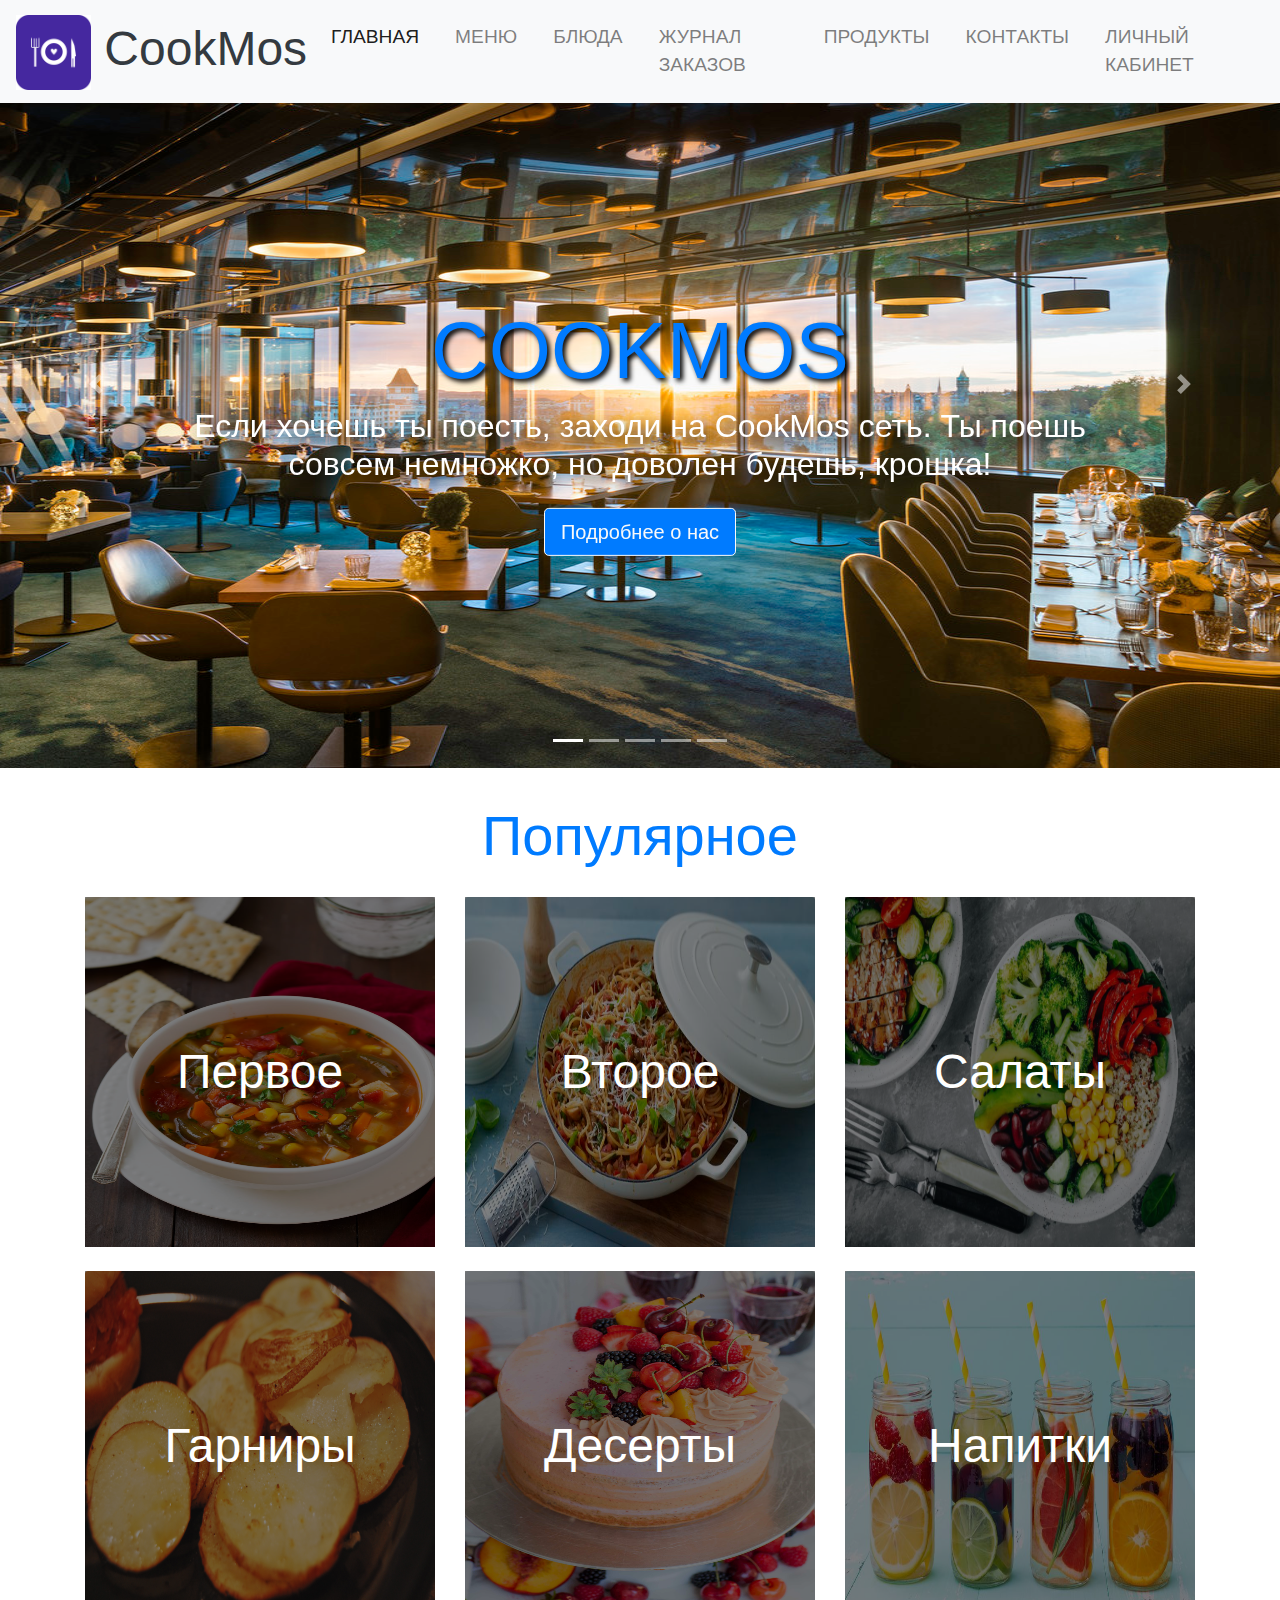
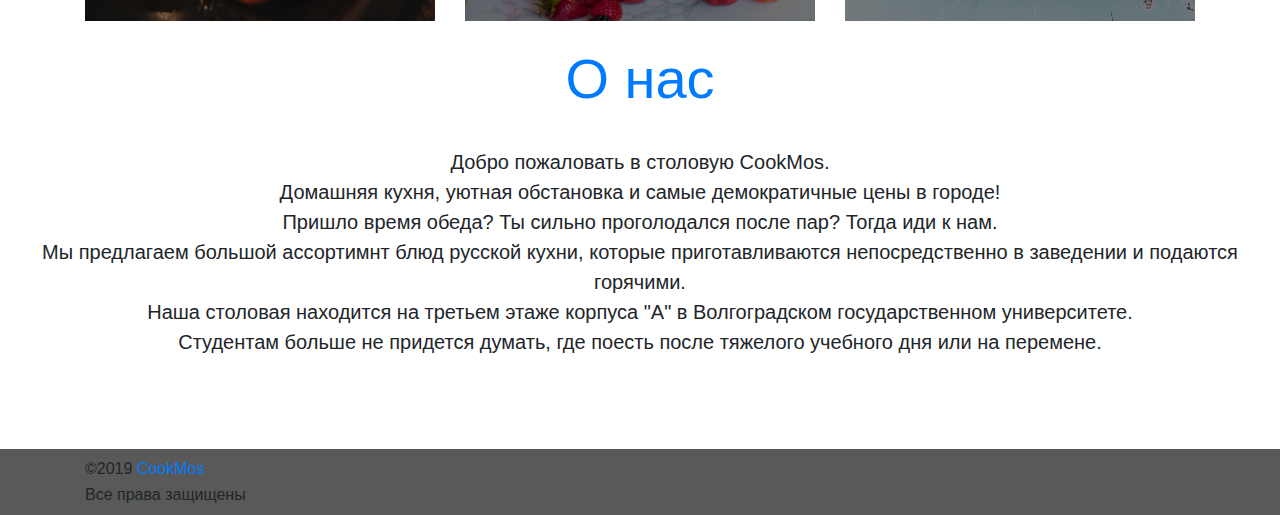
<file: cookmos.ru/index.html>
<!doctype html>
<html lang="ru">
  <head>
    <meta charset="utf-8">
    <meta name="viewport" content="width=device-width, initial-scale=1, shrink-to-fit=no">
    <link rel="stylesheet" href="https://stackpath.bootstrapcdn.com/bootstrap/4.3.1/css/bootstrap.min.css" integrity="sha384-ggOyR0iXCbMQv3Xipma34MD+dH/1fQ784/j6cY/iJTQUOhcWr7x9JvoRxT2MZw1T" crossorigin="anonymous">
    <link rel="stylesheet" href="style.css">
	<link href="responsive.css" type="text/css" rel="stylesheet" />
	<title>CookMos</title>
  </head>
  <body>
	<nav class="navbar fixed-top navbar-expand-lg navbar-light bg-light">
	  <a class="navbar-brand text-dark" href="index.php"><img src="img/logo.png" class="logo"> CookMos</a>
	  <button class="navbar-toggler" type="button" data-toggle="collapse" data-target="#navbarNav" aria-controls="navbarNav" aria-expanded="false" aria-label="Toggle navigation">
		<span class="navbar-toggler-icon"></span>
	  </button>
	  <div class="collapse navbar-collapse justify-content-end" id="navbarNav">
		<ul class="navbar-nav">
		  <li class="nav-item active">
			<a class="nav-link" href="index.php">Главная <span class="sr-only">(current)</span></a>
		  </li>
		  <li class="nav-item">
			<a class="nav-link" href="menu.php">Меню</a>
		  </li>
		  <li class="nav-item">
			<a class="nav-link" href="dishes.php">Блюда</a>
		  </li>
		  <li class="nav-item">
			<a class="nav-link" href="journal.php">Журнал заказов</a>
		  </li>
		  <li class="nav-item">
			<a class="nav-link" href="products.php">Продукты</a>
		  </li>
		  <li class="nav-item">
			<a class="nav-link" href="contacts.php">Контакты</a>
		  </li>
		  <li class="nav-item">
			<a class="nav-link" href="login.php">Личный кабинет</a>
		  </li>		  		 
		</ul>
	  </div>
   </nav>
   <div id="slides" class="carousel slide" data-ride="carousel">
		<ul class="carousel-indicators">
			<li data-target="#slides" data-slide-to="0" class="active"></li>
			<li data-target="#slides" data-slide-to="1"></li>
			<li data-target="#slides" data-slide-to="2"></li>
			<li data-target="#slides" data-slide-to="3"></li>
			<li data-target="#slides" data-slide-to="4"></li>
		</ul>
		<div class="carousel-inner">
			<div class="carousel-item active">
				<img src="img/about.jpg" class="d-block w-100" alt="car1">
				<div class="carousel-caption">
					<h1 class="display-2">CookMos</h1>
					<h3 class="lead" id="white">Если хочешь ты поесть, заходи на CookMos сеть. Ты поешь совсем немножко, но доволен будешь, крошка!</h3>
					<button type="button" onclick="window.location.href='#about'" class="btn btn-primary btn-outline-light btn-lg">
						Подробнее о нас
					</button>
				</div>
			</div>
			<div class="carousel-item">
				<img src="img/about.jpg" class="d-block w-100" alt="car2">
				<div class="carousel-caption">
					<h1 class="display-2">CookMos</h1>
					<h3 class="lead" id="white">Наши гости могут насладиться традиционной русской кухней. В нашей столовой недорого не только обедать, но и встречаться с друзьями на переменах.</h3>
					<button type="button" onclick="window.location.href='#about'" class="btn btn-primary btn-outline-light btn-lg">
						Подробнее о нас
					</button>
				</div>
			</div>
			<div class="carousel-item">
				<img src="img/about.jpg" class="d-block w-100" alt="car3">
				<div class="carousel-caption">
					<h1 class="display-2">CookMos</h1>
					<h3 class="lead" id="white">У нас представлен широкий ассортимент блюд и закусок. Мы против искусственных усилителей вкуса и пищевых добавок!</h3>
					<button type="button" onclick="window.location.href='#about'" class="btn btn-primary btn-outline-light btn-lg">
						Подробнее о нас
					</button>
				</div>
			</div>
			<div class="carousel-item">
				<img src="img/about.jpg" class="d-block w-100" alt="car3">
				<div class="carousel-caption">
					<h1 class="display-2">CookMos</h1>
					<h3 class="lead" id="white">Для приготовления блюд мы используем только натуральные приправы и специи, те же самые приправы, которые вы используете в домашней кухне.</h3>
					<button type="button" onclick="window.location.href='#about'" class="btn btn-primary btn-outline-light btn-lg">
						Подробнее о нас
					</button>
				</div>
			</div>
			<div class="carousel-item">
				<img src="img/about.jpg" class="d-block w-100" alt="car3">
				<div class="carousel-caption">
					<h1 class="display-2">CookMos</h1>
					<h3 class="lead" id="white">Можно больше не размышлять о том, что приготовить на обед вкусно и быстро — возьмите блюда из “CookMos”. Мы готовим по-домашнему!</h3>
					<button type="button" onclick="window.location.href='#about'" class="btn btn-primary btn-outline-light btn-lg">
						Подробнее о нас
					</button>
				</div>
			</div>
		</div>
		<a class="carousel-control-prev" href="#slides" role="button" data-slide="prev">
			<span class="carousel-control-prev-icon" aria-hidden="true"></span>
			<span class="sr-only">Previous</span>
		</a>
		<a class="carousel-control-next" href="#slides" role="button" data-slide="next">
			<span class="carousel-control-next-icon" aria-hidden="true"></span>
			<span class="sr-only">Next</span>
		</a>
   </div>
   <section class="popular">
		<div class="container text-center">
			<h2 class="display-4 text-primary popular-name">Популярное</h2>
			<div class="row grid">
				<div class="col-sm-4 grid__item">
					<div class="card border-0 popular-card">
						<a class="content-link grid__link" href="menu.html">
						<img class="card-img-top grid__picture" src="img/cont-1.jpg" alt="cont1">
						<div class="grid__overlay">
							<div class="grid__text">Первое</a></div>
						</div>
					</div>
				</div>
				<div class="col-sm-4 grid__item">
					<div class="card border-0 popular-card">
						<a class="content-link grid__link" href="menu.html">
						<img class="card-img-top grid__picture" src="img/cont-2.jpg" alt="cont2">
						<div class="grid__overlay">
							<div class="grid__text">Второе</a></div>
						</div>
					</div>
				</div>
				<div class="col-sm-4 grid__item">
					<div class="card border-0 popular-card">
						<a class="content-link grid__link" href="menu.html">
						<img class="card-img-top grid__picture" src="img/cont-3.jpg" alt="cont3">
						<div class="grid__overlay">
							<div class="grid__text">Салаты</a></div>
						</div>
					</div>
				</div>
			</div>
			<div class="row">
				<div class="col-sm-4 grid__item">
					<div class="card border-0 popular-card">
						<a class="content-link grid__link" href="menu.html">
						<img class="card-img-top grid__picture" src="img/cont-5.jpg" alt="cont5">
						<div class="grid__overlay">
							<div class="grid__text">Гарниры</a></div>
						</div>
					</div>
				</div>
				<div class="col-sm-4 grid__item">
					<div class="card border-0 popular-card">
						<a class="content-link grid__link" href="menu.html">
						<img class="card-img-top grid__picture" src="img/cont-4.jpg" alt="cont4">
						<div class="grid__overlay">
							<div class="grid__text">Десерты</a></div>
						</div>
					</div>
				</div>
				<div class="col-sm-4 grid__item">
					<div class="card border-0 popular-card">
						<a class="content-link grid__link" href="menu.html">
						<img class="card-img-top grid__picture" src="img/cont-6.jpg" alt="cont6">
						<div class="grid__overlay">
							<div class="grid__text">Напитки</a></div>
						</div>
					</div>
				</div>
			</div>
		</div>
   </section>
   <section class="about" id="about">
		<div class="container-fluid">
			<div class="row">
				<div class="col-sm-12 about-title">
					<h2 class="display-4 text-primary text-center">О нас</h2>
				</div>
				<div class="col-sm-12 about-text">
					<p>Добро пожаловать в столовую CookMos.<br>
					Домашняя кухня, уютная обстановка и самые демократичные цены в городе!<br>
					Пришло время обеда? Ты сильно проголодался после пар? Тогда иди к нам.<br> Мы предлагаем большой ассортимнт блюд русской кухни, которые приготавливаются непосредственно в заведении и подаются горячими. <br>
					Наша столовая находится на третьем этаже корпуса "А" в Волгоградском государственном университете.<br> Студентам больше не придется думать, где поесть после тяжелого учебного дня или на перемене.</p>
				</div>
			</div>
		</div> 
   </section>
	<footer>
		<div class="container">
			<div class="row">
				<div class="col-sm-7">
					<p class="footer-content-1">&copy;2019 <a class="footer-link" href="index.html">CookMos</a></p>
					<p class="footer-content-2">Все права защищены</p>
				</div>
			</div>
		</div>
	</footer>
    <script src="https://code.jquery.com/jquery-3.3.1.slim.min.js" integrity="sha384-q8i/X+965DzO0rT7abK41JStQIAqVgRVzpbzo5smXKp4YfRvH+8abtTE1Pi6jizo" crossorigin="anonymous"></script>
    <script src="https://cdnjs.cloudflare.com/ajax/libs/popper.js/1.14.7/umd/popper.min.js" integrity="sha384-UO2eT0CpHqdSJQ6hJty5KVphtPhzWj9WO1clHTMGa3JDZwrnQq4sF86dIHNDz0W1" crossorigin="anonymous"></script>
    <script src="https://stackpath.bootstrapcdn.com/bootstrap/4.3.1/js/bootstrap.min.js" integrity="sha384-JjSmVgyd0p3pXB1rRibZUAYoIIy6OrQ6VrjIEaFf/nJGzIxFDsf4x0xIM+B07jRM" crossorigin="anonymous"></script>
  </body>
</html>
</file>
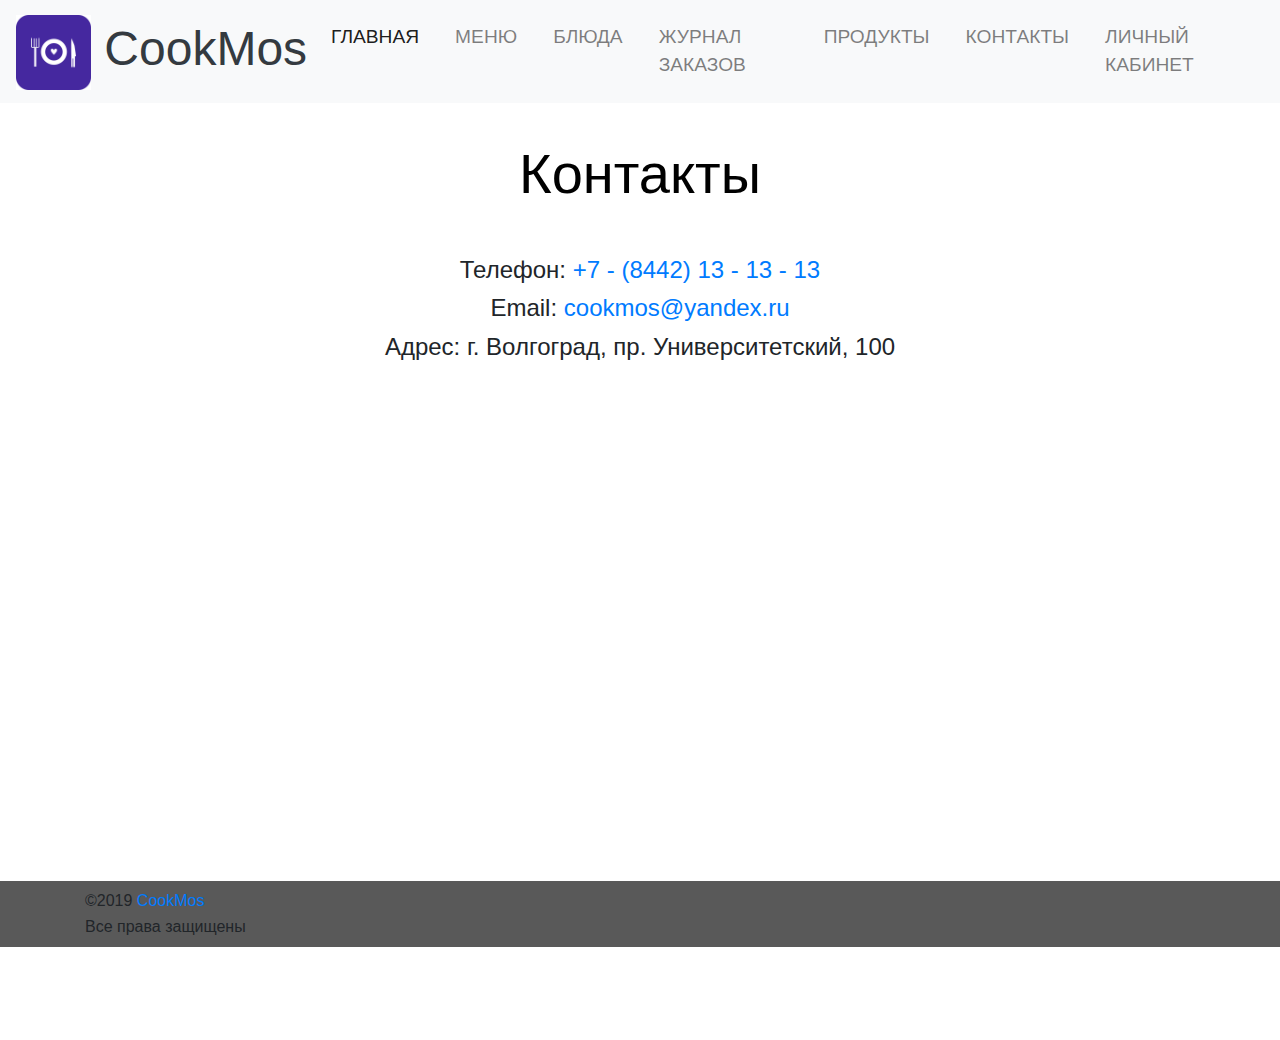
<file: cookmos.ru/contacts.html>
<!doctype html>
<html lang="ru">
  <head>
    <meta charset="utf-8">
    <meta name="viewport" content="width=device-width, initial-scale=1, shrink-to-fit=no">
    <link rel="stylesheet" href="https://stackpath.bootstrapcdn.com/bootstrap/4.3.1/css/bootstrap.min.css" integrity="sha384-ggOyR0iXCbMQv3Xipma34MD+dH/1fQ784/j6cY/iJTQUOhcWr7x9JvoRxT2MZw1T" crossorigin="anonymous">
    <link rel="stylesheet" href="style.css">
	<link href="responsive.css" type="text/css" rel="stylesheet" />
	<title>CookMos</title>
  </head>
  <body>
	<nav class="navbar fixed-top navbar-expand-lg navbar-light bg-light">
	  <a class="navbar-brand text-dark" href="index.html"><img src="img/logo.png" class="logo"> CookMos</a>
	  <button class="navbar-toggler" type="button" data-toggle="collapse" data-target="#navbarNav" aria-controls="navbarNav" aria-expanded="false" aria-label="Toggle navigation">
		<span class="navbar-toggler-icon"></span>
	  </button>
	  <div class="collapse navbar-collapse justify-content-end" id="navbarNav">
		<ul class="navbar-nav">
		  <li class="nav-item active">
			<a class="nav-link" href="index.html">Главная <span class="sr-only">(current)</span></a>
		  </li>
		  <li class="nav-item">
			<a class="nav-link" href="menu.html">Меню</a>
		  </li>
		  <li class="nav-item">
			<a class="nav-link" href="dishes.html">Блюда</a>
		  </li>
		  <li class="nav-item">
			<a class="nav-link" href="journal.html">Журнал заказов</a>
		  </li>
		  <li class="nav-item">
			<a class="nav-link" href="products.html">Продукты</a>
		  </li>
		  <li class="nav-item">
			<a class="nav-link" href="contacts.html">Контакты</a>
		  </li>
		  <li class="nav-item">
			<a class="nav-link" href="login.php">Личный кабинет</a>
		  </li>
		</ul>
	  </div>
   </nav>
	<section>
		<div class="content text-center">
			<div class="container">
				<h1 class="display-4 black contact-title">Контакты</h1>
				<div class="row justify-content-center">
					<div class="col-md-6">
						<p class="contact-p">Телефон:<a href="tel: +78442131313"> +7 - (8442) 13 - 13 - 13</a></p>
						<p class="contact-p">Email: <a href="mailto:cookmos@yandex.ru">cookmos@yandex.ru</a></p>
						<p class="contact-p">Адрес: г. Волгоград, пр. Университетский, 100</p>
					</div>
					</div>
				<div class="row justify-content-center">
					<iframe class="map" src="https://www.google.com/maps/embed?pb=!1m18!1m12!1m3!1d2636.328327797971!2d44.4206448156318!3d48.64183387926688!2m3!1f0!2f0!3f0!3m2!1i1024!2i768!4f13.1!3m3!1m2!1s0x410532b923d22031%3A0x4f1b80edb40f3f47!2z0JLQvtC70JPQow!5e0!3m2!1sru!2sru!4v1567779113478!5m2!1sru!2sru" width="600" height="450" frameborder="0" style="border:0;" allowfullscreen=""></iframe>
				</div>
				</div>
			</div>
		</div>
	</section>
	<footer>
		<div class="container">
			<div class="row">
				<div class="col-sm-7">
					<p class="footer-content-1">&copy;2019 <a class="footer-link" href="index.html">CookMos</a></p>
					<p class="footer-content-2">Все права защищены</p>
				</div>
			</div>
		</div>
	</footer>
    <script src="https://code.jquery.com/jquery-3.3.1.slim.min.js" integrity="sha384-q8i/X+965DzO0rT7abK41JStQIAqVgRVzpbzo5smXKp4YfRvH+8abtTE1Pi6jizo" crossorigin="anonymous"></script>
    <script src="https://cdnjs.cloudflare.com/ajax/libs/popper.js/1.14.7/umd/popper.min.js" integrity="sha384-UO2eT0CpHqdSJQ6hJty5KVphtPhzWj9WO1clHTMGa3JDZwrnQq4sF86dIHNDz0W1" crossorigin="anonymous"></script>
    <script src="https://stackpath.bootstrapcdn.com/bootstrap/4.3.1/js/bootstrap.min.js" integrity="sha384-JjSmVgyd0p3pXB1rRibZUAYoIIy6OrQ6VrjIEaFf/nJGzIxFDsf4x0xIM+B07jRM" crossorigin="anonymous"></script>
  </body>
</html>
</file>
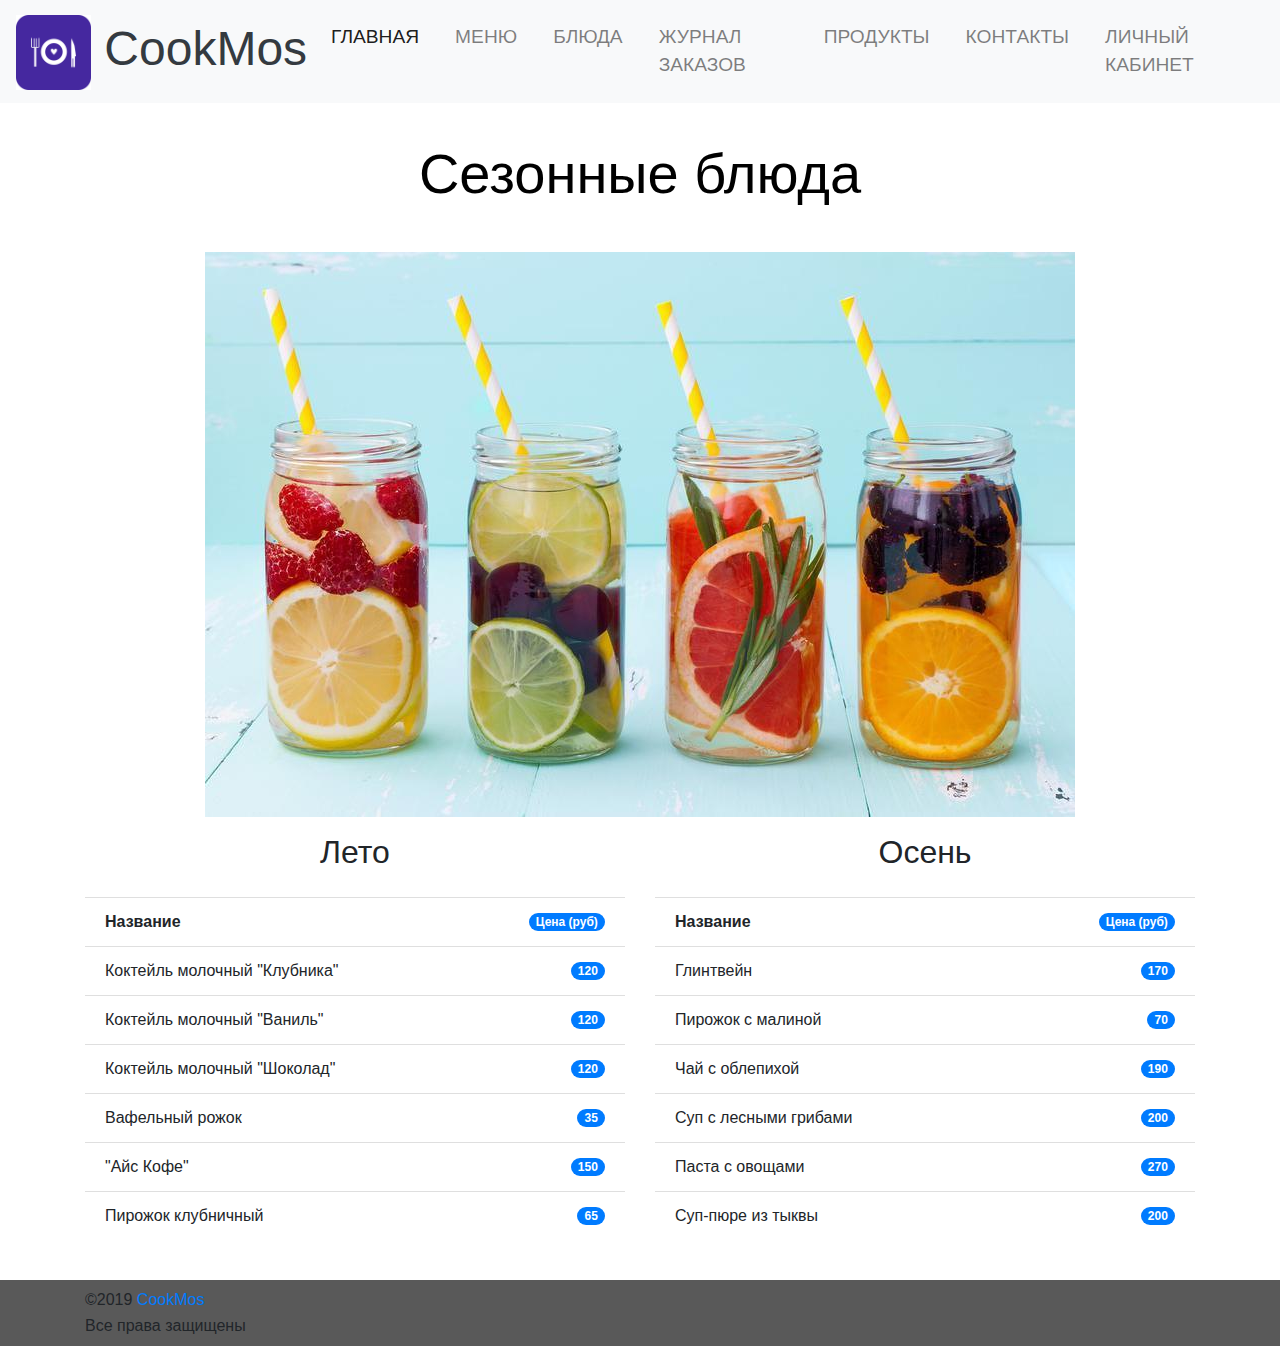
<file: cookmos.ru/dishes.html>
<!doctype html>
<html lang="ru">
  <head>
    <meta charset="utf-8">
    <meta name="viewport" content="width=device-width, initial-scale=1, shrink-to-fit=no">
    <link rel="stylesheet" href="https://stackpath.bootstrapcdn.com/bootstrap/4.3.1/css/bootstrap.min.css" integrity="sha384-ggOyR0iXCbMQv3Xipma34MD+dH/1fQ784/j6cY/iJTQUOhcWr7x9JvoRxT2MZw1T" crossorigin="anonymous">
    <link rel="stylesheet" href="style.css">
	<link href="responsive.css" type="text/css" rel="stylesheet" />
	<title>CookMos</title>
  </head>
  <body>
	<nav class="navbar fixed-top navbar-expand-lg navbar-light bg-light">
	  <a class="navbar-brand text-dark" href="index.php"><img src="img/logo.png" class="logo"> CookMos</a>
	  <button class="navbar-toggler" type="button" data-toggle="collapse" data-target="#navbarNav" aria-controls="navbarNav" aria-expanded="false" aria-label="Toggle navigation">
		<span class="navbar-toggler-icon"></span>
	  </button>
	  <div class="collapse navbar-collapse justify-content-end" id="navbarNav">
		<ul class="navbar-nav">
		  <li class="nav-item active">
			<a class="nav-link" href="index.php">Главная <span class="sr-only">(current)</span></a>
		  </li>
		  <li class="nav-item">
			<a class="nav-link" href="menu.html">Меню</a>
		  </li>
		  <li class="nav-item">
			<a class="nav-link" href="dishes.html">Блюда</a>
		  </li>
		  <li class="nav-item">
			<a class="nav-link" href="journal.html">Журнал заказов</a>
		  </li>
		  <li class="nav-item">
			<a class="nav-link" href="products.html">Продукты</a>
		  </li>
		  <li class="nav-item">
			<a class="nav-link" href="contacts.html">Контакты</a>
		  </li>
		  <li class="nav-item">
			<a class="nav-link" href="login.php">Личный кабинет</a>
		  </li>
		</ul>
	  </div>
   </nav>
  <section>
		<div class="dishes text-center">
			<div class="container">
				<h1 class="display-4 black dish-title">Сезонные блюда</h1>
				<img src="img/cont-6.jpg" alt="dishes-pic" class="dishes-pic">
				<div class="row justify-content-center menu-content">
					<div class="col-md-6">
						<h2 class="menu-name">Лето</h2>
						<ul class="list-group list-group-flush">
							<li class="list-group-item d-flex justify-content-between align-items-center"><strong>Название</strong>
								<span class="badge badge-primary badge-pill"><strong>Цена (руб)</strong></span>
							</li>
							<li class="list-group-item list-item d-flex justify-content-between align-items-center">Коктейль молочный "Клубника"
								<span class="badge badge-primary badge-pill">120</span>
							</li>
							<li class="list-group-item list-item d-flex justify-content-between align-items-center">Коктейль молочный "Ваниль"
								<span class="badge badge-primary badge-pill">120</span>
							</li>
							<li class="list-group-item list-item d-flex justify-content-between align-items-center">Коктейль молочный "Шоколад"
								<span class="badge badge-primary badge-pill">120</span>
							</li>
							<li class="list-group-item list-item d-flex justify-content-between align-items-center">Вафельный рожок
								<span class="badge badge-primary badge-pill">35</span>
							</li>	
							<li class="list-group-item list-item d-flex justify-content-between align-items-center">"Айс Кофе"
								<span class="badge badge-primary badge-pill">150</span>
							</li>	
							<li class="list-group-item list-item d-flex justify-content-between align-items-center">Пирожок клубничный
								<span class="badge badge-primary badge-pill">65</span>
							</li>	
						</ul>
					</div>
					<div class="col-md-6">
						<h2 class="menu-name">Осень</h2>
						<ul class="list-group list-group-flush">
							<li class="list-group-item d-flex justify-content-between align-items-center"><strong>Название</strong>
								<span class="badge badge-primary badge-pill"><strong>Цена (руб)</strong></span>
							</li>
							<li class="list-group-item list-item d-flex justify-content-between align-items-center">Глинтвейн
								<span class="badge badge-primary badge-pill">170</span>
							</li>
							<li class="list-group-item list-item d-flex justify-content-between align-items-center">Пирожок с малиной
								<span class="badge badge-primary badge-pill">70</span>
							</li>
							<li class="list-group-item list-item d-flex justify-content-between align-items-center">Чай с облепихой
								<span class="badge badge-primary badge-pill">190</span>
							</li>
							<li class="list-group-item list-item d-flex justify-content-between align-items-center">Суп с лесными грибами
								<span class="badge badge-primary badge-pill">200</span>
							</li>	
							<li class="list-group-item list-item d-flex justify-content-between align-items-center">Паста с овощами
								<span class="badge badge-primary badge-pill">270</span>
							</li>	
							<li class="list-group-item list-item d-flex justify-content-between align-items-center">Суп-пюре из тыквы
								<span class="badge badge-primary badge-pill">200</span>
							</li>	
						</ul>
					</div>
				</div>
				</div>
			</div>
		</div>
   </section>
	<footer>
		<div class="container">
			<div class="row">
				<div class="col-sm-7">
					<p class="footer-content-1">&copy;2019 <a class="footer-link" href="index.html">CookMos</a></p>
					<p class="footer-content-2">Все права защищены</p>
				</div>
			</div>
		</div>
	</footer>
    <script src="https://code.jquery.com/jquery-3.3.1.slim.min.js" integrity="sha384-q8i/X+965DzO0rT7abK41JStQIAqVgRVzpbzo5smXKp4YfRvH+8abtTE1Pi6jizo" crossorigin="anonymous"></script>
    <script src="https://cdnjs.cloudflare.com/ajax/libs/popper.js/1.14.7/umd/popper.min.js" integrity="sha384-UO2eT0CpHqdSJQ6hJty5KVphtPhzWj9WO1clHTMGa3JDZwrnQq4sF86dIHNDz0W1" crossorigin="anonymous"></script>
    <script src="https://stackpath.bootstrapcdn.com/bootstrap/4.3.1/js/bootstrap.min.js" integrity="sha384-JjSmVgyd0p3pXB1rRibZUAYoIIy6OrQ6VrjIEaFf/nJGzIxFDsf4x0xIM+B07jRM" crossorigin="anonymous"></script>
  </body>
</html>
</file>
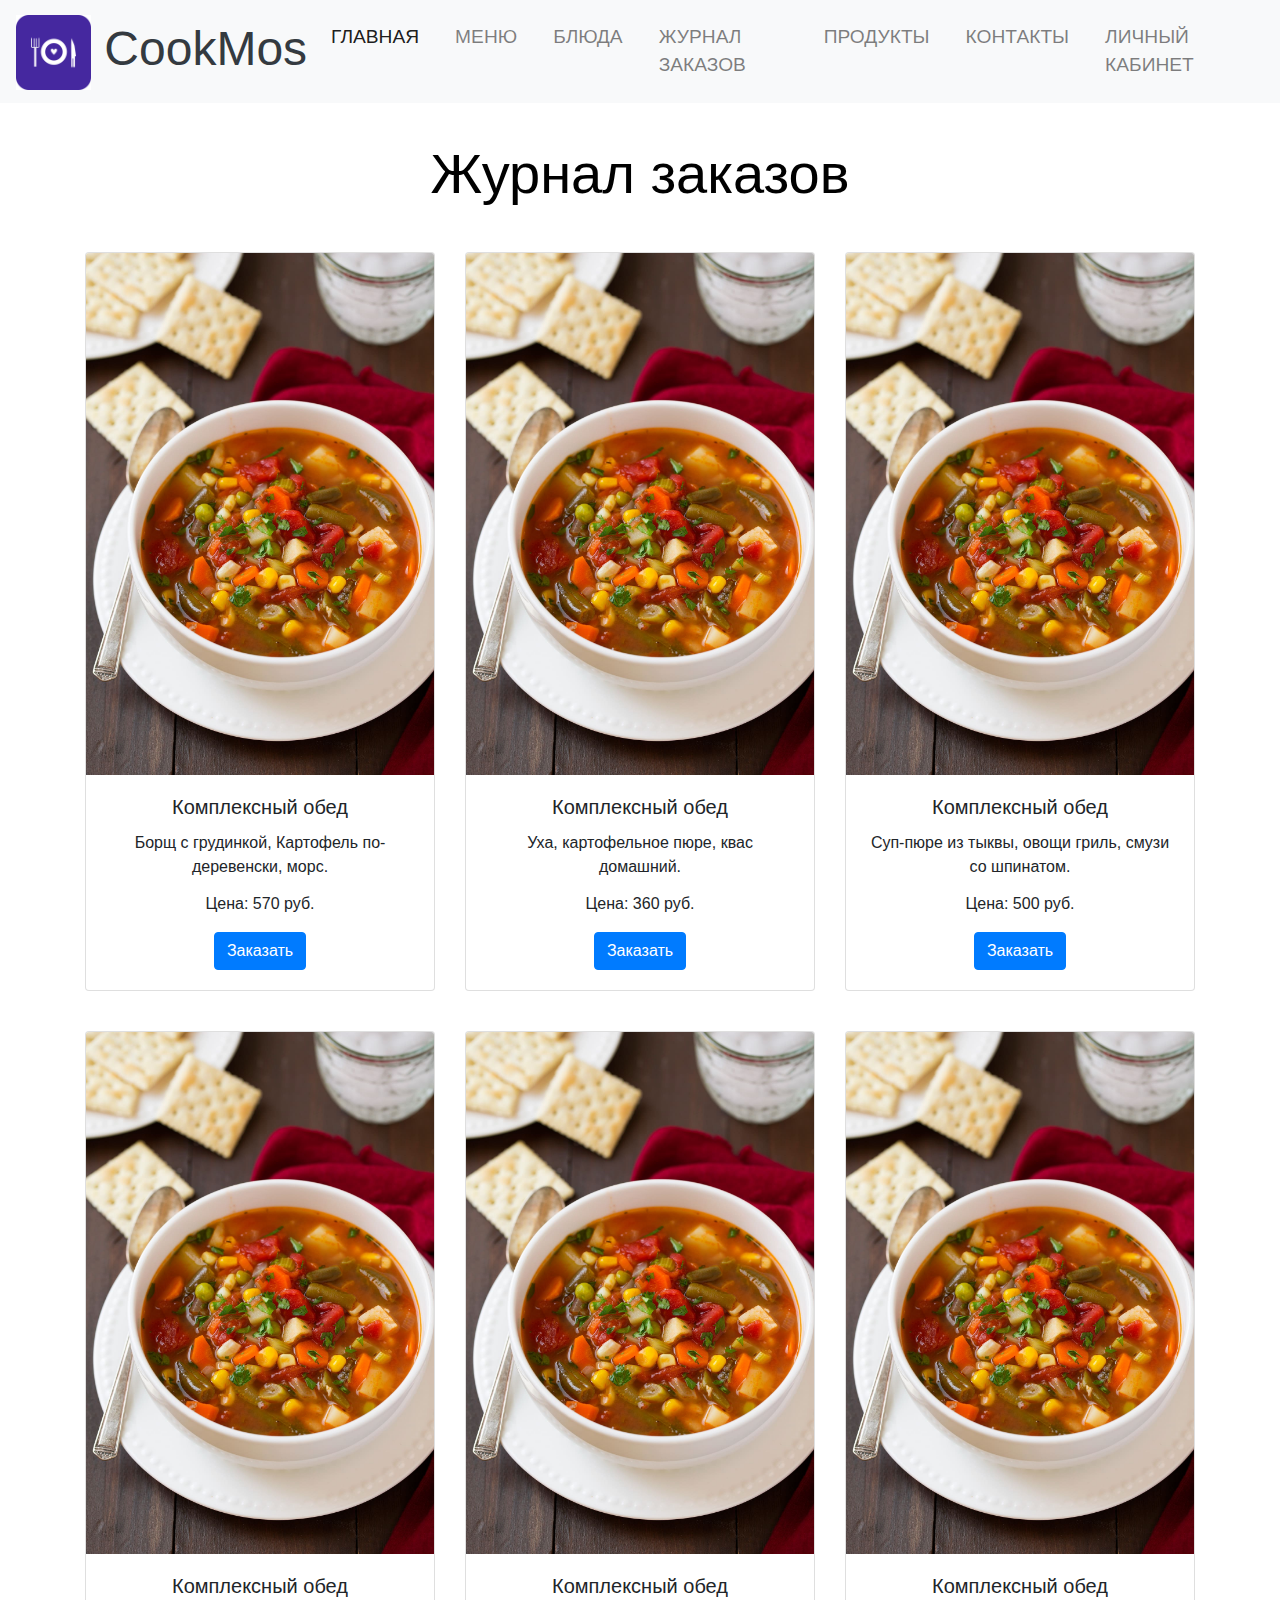
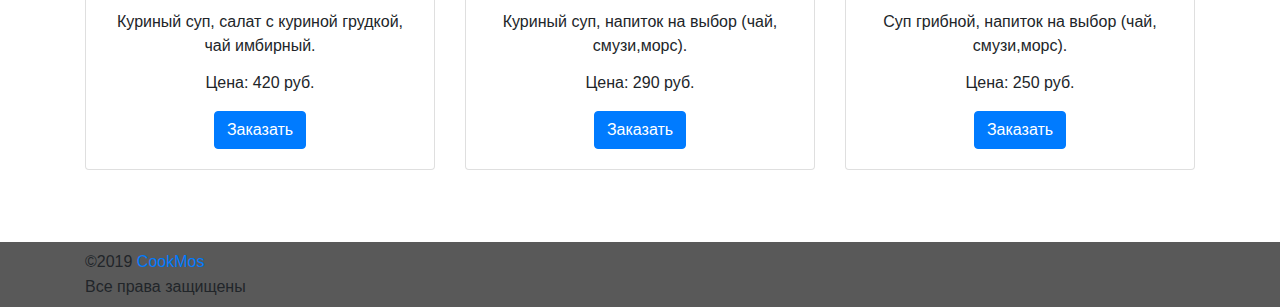
<file: cookmos.ru/journal.html>
<!doctype html>
<html lang="ru">
  <head>
    <meta charset="utf-8">
    <meta name="viewport" content="width=device-width, initial-scale=1, shrink-to-fit=no">
    <link rel="stylesheet" href="https://stackpath.bootstrapcdn.com/bootstrap/4.3.1/css/bootstrap.min.css" integrity="sha384-ggOyR0iXCbMQv3Xipma34MD+dH/1fQ784/j6cY/iJTQUOhcWr7x9JvoRxT2MZw1T" crossorigin="anonymous">
    <link rel="stylesheet" href="style.css">
	<link href="responsive.css" type="text/css" rel="stylesheet" />
	<title>CookMos</title>
  </head>
  <body>
	<nav class="navbar fixed-top navbar-expand-lg navbar-light bg-light">
	  <a class="navbar-brand text-dark" href="index.php"><img src="img/logo.png" class="logo"> CookMos</a>
	  <button class="navbar-toggler" type="button" data-toggle="collapse" data-target="#navbarNav" aria-controls="navbarNav" aria-expanded="false" aria-label="Toggle navigation">
		<span class="navbar-toggler-icon"></span>
	  </button>
	  <div class="collapse navbar-collapse justify-content-end" id="navbarNav">
		<ul class="navbar-nav">
		  <li class="nav-item active">
			<a class="nav-link" href="index.php">Главная <span class="sr-only">(current)</span></a>
		  </li>
		  <li class="nav-item">
			<a class="nav-link" href="menu.html">Меню</a>
		  </li>
		  <li class="nav-item">
			<a class="nav-link" href="dishes.html">Блюда</a>
		  </li>
		  <li class="nav-item">
			<a class="nav-link" href="journal.html">Журнал заказов</a>
		  </li>
		  <li class="nav-item">
			<a class="nav-link" href="products.html">Продукты</a>
		  </li>
		  <li class="nav-item">
			<a class="nav-link" href="contacts.html">Контакты</a>
		  </li>
		  <li class="nav-item">
			<a class="nav-link" href="login.php">Личный кабинет</a>
		  </li>
		</ul>
	  </div>
   </nav>
	<section>
		<div class="journal text-center">
			<div class="container">
				<h1 class="display-4 black journal-title">Журнал заказов</h1>
				<div class="row justify-content-center">
					<div class="col-md-4">
						<div class="card card-journal">
							<img src="img/cont-1.jpg" class="card-img-top" alt="card1">
							<div class="card-body">
								<h5 class="card-title">Комплексный обед</h5>
								<p class="card-text">Борщ с грудинкой, Картофель по-деревенски, морс.</p>
								<p class="card-text price">Цена: 570 руб.</p>
								<a href="contacts.html" class="btn btn-primary btn-order">Заказать</a>
							</div>
						</div>
					</div>
					<div class="col-md-4">
						<div class="card card-journal">
							<img src="img/cont-1.jpg" class="card-img-top" alt="card2">
							<div class="card-body">
								<h5 class="card-title">Комплексный обед</h5>
								<p class="card-text">Уха, картофельное пюре, квас домашний.</p>
								<p class="card-text price">Цена: 360 руб.</p>
								<a href="contacts.html" class="btn btn-primary btn-order">Заказать</a>
							</div>
						</div>
					</div>
					<div class="col-md-4">
						<div class="card card-journal">
							<img src="img/cont-1.jpg" class="card-img-top" alt="card3">
							<div class="card-body">
								<h5 class="card-title">Комплексный обед</h5>
								<p class="card-text">Суп-пюре из тыквы, овощи гриль, смузи со шпинатом.</p>
								<p class="card-text price">Цена: 500 руб.</p>
								<a href="contacts.html" class="btn btn-primary btn-order">Заказать</a>
							</div>
						</div>
					</div>
				</div>
				<div class="row justify-content-center">
					<div class="col-md-4">
						<div class="card card-journal">
							<img src="img/cont-1.jpg" class="card-img-top" alt="card4">
							<div class="card-body">
								<h5 class="card-title">Комплексный обед</h5>
								<p class="card-text">Куриный суп, салат с куриной грудкой, чай имбирный.</p>
								<p class="card-text price">Цена: 420 руб.</p>
								<a href="contacts.html" class="btn btn-primary btn-order">Заказать</a>
							</div>
						</div>
					</div>

					<div class="col-md-4">
						<div class="card card-journal">
							<img src="img/cont-1.jpg" class="card-img-top" alt="card5">
							<div class="card-body">
								<h5 class="card-title">Комплексный обед</h5>
								<p class="card-text">Куриный суп, напиток на выбор (чай, смузи,морс).</p>
								<p class="card-text price">Цена: 290 руб.</p>
								<a href="contacts.html" class="btn btn-primary btn-order">Заказать</a>
							</div>
						</div>
					</div>
					<div class="col-md-4">
						<div class="card card-journal">
							<img src="img/cont-1.jpg" class="card-img-top" alt="card6">
							<div class="card-body">
								<h5 class="card-title">Комплексный обед</h5>
								<p class="card-text">Суп грибной, напиток на выбор (чай, смузи,морс).</p>
								<p class="card-text price">Цена: 250 руб.</p>
								<a href="contacts.html" class="btn btn-primary btn-order">Заказать</a>
							</div>
						</div>
					</div>
				</div>
				</div>
			</div>
		</div>
   </section>
	<footer>
		<div class="container">
			<div class="row">
				<div class="col-sm-7">
					<p class="footer-content-1">&copy;2019 <a class="footer-link" href="index.html">CookMos</a></p>
					<p class="footer-content-2">Все права защищены</p>
				</div>
			</div>
		</div>
	</footer>
    <script src="https://code.jquery.com/jquery-3.3.1.slim.min.js" integrity="sha384-q8i/X+965DzO0rT7abK41JStQIAqVgRVzpbzo5smXKp4YfRvH+8abtTE1Pi6jizo" crossorigin="anonymous"></script>
    <script src="https://cdnjs.cloudflare.com/ajax/libs/popper.js/1.14.7/umd/popper.min.js" integrity="sha384-UO2eT0CpHqdSJQ6hJty5KVphtPhzWj9WO1clHTMGa3JDZwrnQq4sF86dIHNDz0W1" crossorigin="anonymous"></script>
    <script src="https://stackpath.bootstrapcdn.com/bootstrap/4.3.1/js/bootstrap.min.js" integrity="sha384-JjSmVgyd0p3pXB1rRibZUAYoIIy6OrQ6VrjIEaFf/nJGzIxFDsf4x0xIM+B07jRM" crossorigin="anonymous"></script>
  </body>
</html>
</file>
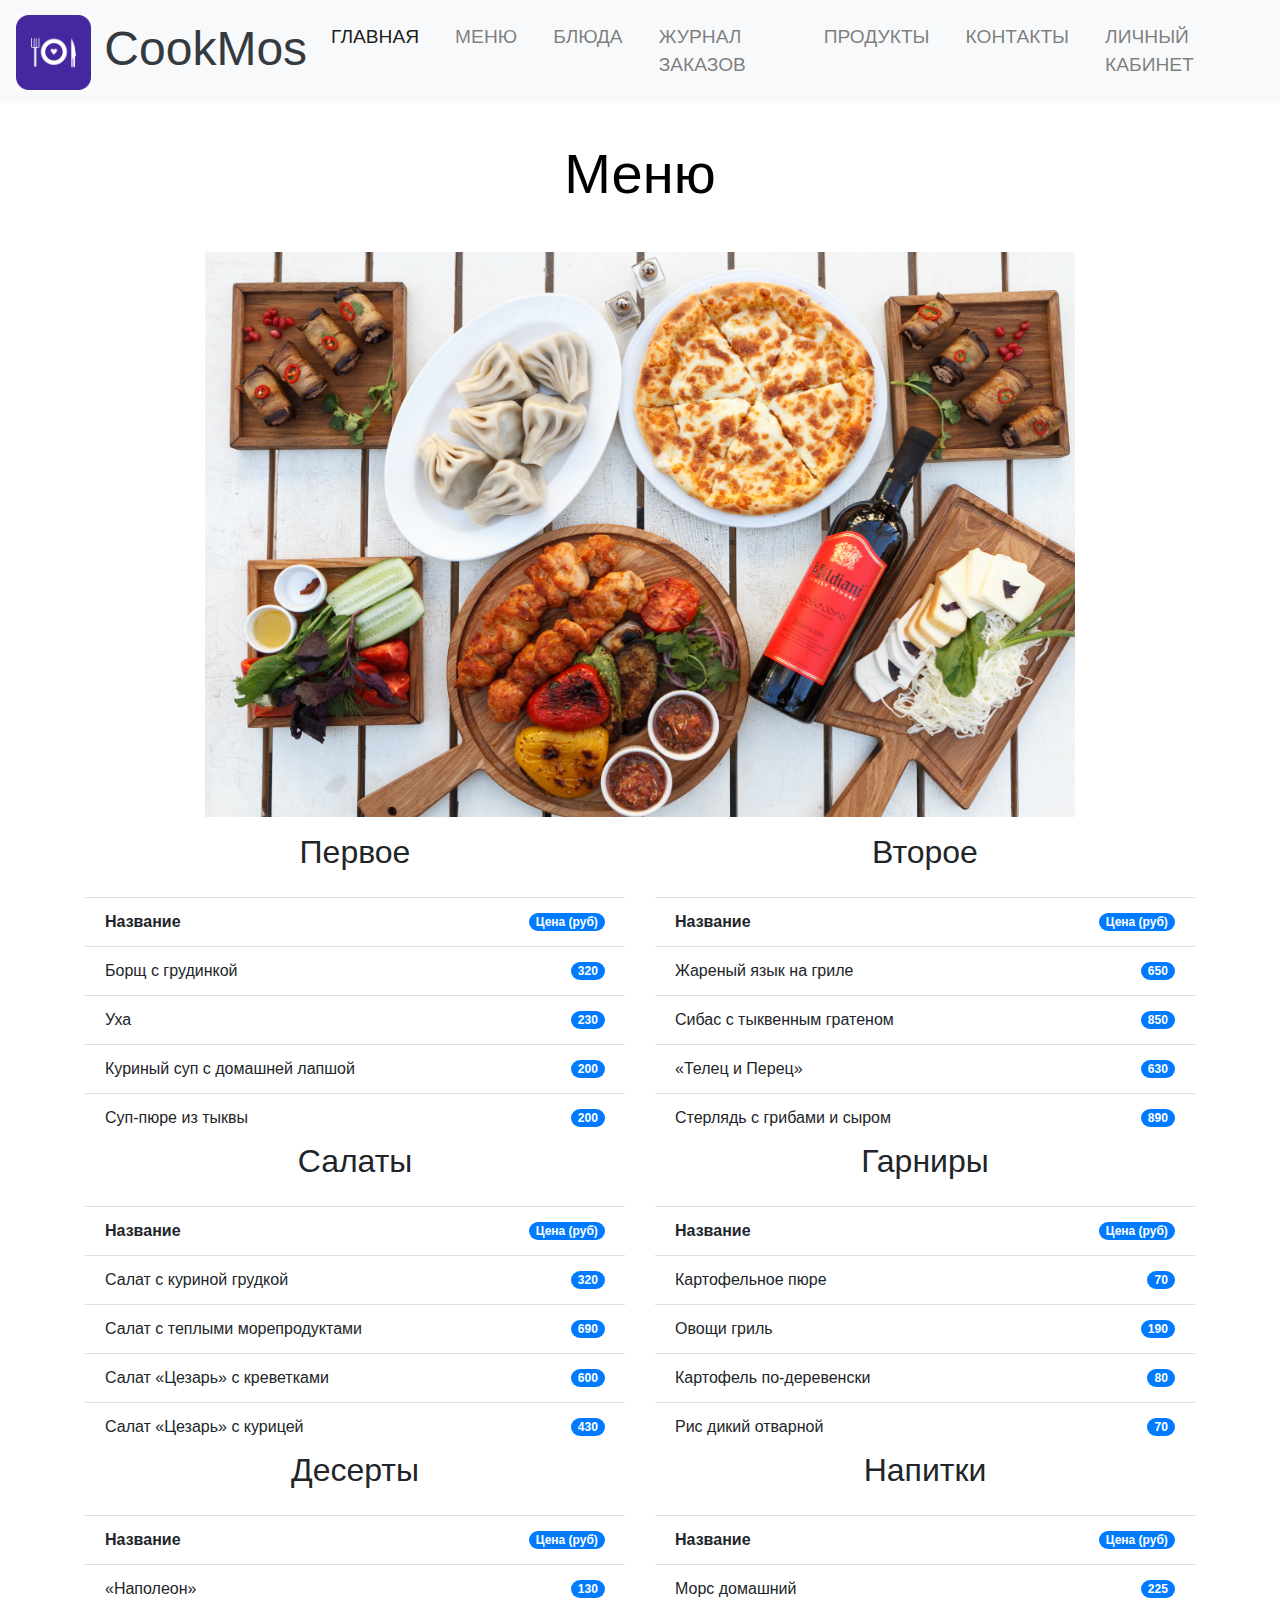
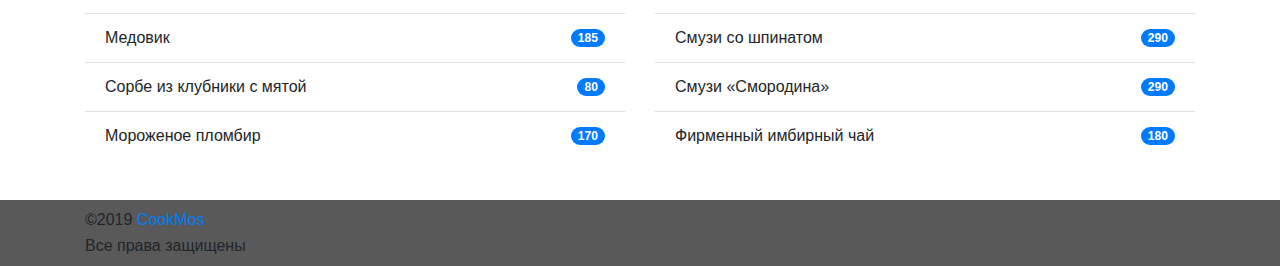
<file: cookmos.ru/menu.html>
<!doctype html>
<html lang="ru">
  <head>
    <meta charset="utf-8">
    <meta name="viewport" content="width=device-width, initial-scale=1, shrink-to-fit=no">
    <link rel="stylesheet" href="https://stackpath.bootstrapcdn.com/bootstrap/4.3.1/css/bootstrap.min.css" integrity="sha384-ggOyR0iXCbMQv3Xipma34MD+dH/1fQ784/j6cY/iJTQUOhcWr7x9JvoRxT2MZw1T" crossorigin="anonymous">
    <link rel="stylesheet" href="style.css">
	<link href="responsive.css" type="text/css" rel="stylesheet" />
	<title>CookMos</title>
  </head>
  <body>
	<nav class="navbar fixed-top navbar-expand-lg navbar-light bg-light">
	  <a class="navbar-brand text-dark" href="index.php"><img src="img/logo.png" class="logo"> CookMos</a>
	  <button class="navbar-toggler" type="button" data-toggle="collapse" data-target="#navbarNav" aria-controls="navbarNav" aria-expanded="false" aria-label="Toggle navigation">
		<span class="navbar-toggler-icon"></span>
	  </button>
	  <div class="collapse navbar-collapse justify-content-end" id="navbarNav">
		<ul class="navbar-nav">
		  <li class="nav-item active">
			<a class="nav-link" href="index.php">Главная <span class="sr-only">(current)</span></a>
		  </li>
		  <li class="nav-item">
			<a class="nav-link" href="menu.html">Меню</a>
		  </li>
		  <li class="nav-item">
			<a class="nav-link" href="dishes.html">Блюда</a>
		  </li>
		  <li class="nav-item">
			<a class="nav-link" href="journal.html">Журнал заказов</a>
		  </li>
		  <li class="nav-item">
			<a class="nav-link" href="products.html">Продукты</a>
		  </li>
		  <li class="nav-item">
			<a class="nav-link" href="contacts.html">Контакты</a>
		  </li>
		  <li class="nav-item">
			<a class="nav-link" href="login.php">Личный кабинет</a>
		  </li>
		</ul>
	  </div>
   </nav>
	<section>
		<div class="menu text-center">
			<div class="container">
				<h1 class="display-4 black menu-title">Меню</h1>
				<img src="img/menu.jpg" alt="menu-pic" class="menu-pic">
				<div class="row justify-content-center menu-content">
					<div class="col-md-6">
						<h2 class="menu-name">Первое</h2>
						<ul class="list-group list-group-flush">
							<li class="list-group-item d-flex justify-content-between align-items-center"><strong>Название</strong>
								<span class="badge badge-primary badge-pill"><strong>Цена (руб)</strong></span>
							</li>
							<li class="list-group-item list-item d-flex justify-content-between align-items-center">Борщ с грудинкой
								<span class="badge badge-primary badge-pill">320</span>
							</li>
							<li class="list-group-item list-item d-flex justify-content-between align-items-center">Уха
								<span class="badge badge-primary badge-pill">230</span>
							</li>
							<li class="list-group-item list-item d-flex justify-content-between align-items-center">Куриный суп с домашней лапшой
								<span class="badge badge-primary badge-pill">200</span>
							</li>
							<li class="list-group-item list-item d-flex justify-content-between align-items-center">Суп-пюре из тыквы
								<span class="badge badge-primary badge-pill">200</span>
							</li>							
						</ul>
					</div>
					<div class="col-md-6">
						<h2 class="menu-name">Второе</h2>
						<ul class="list-group list-group-flush">
							<li class="list-group-item d-flex justify-content-between align-items-center"><strong>Название</strong>
								<span class="badge badge-primary badge-pill"><strong>Цена (руб)</strong></span>
							</li>
							<li class="list-group-item list-item d-flex justify-content-between align-items-center">Жареный язык на гриле
								<span class="badge badge-primary badge-pill">650</span>
							</li>
							<li class="list-group-item list-item d-flex justify-content-between align-items-center">Сибас с тыквенным гратеном
								<span class="badge badge-primary badge-pill">850</span>
							</li>
							<li class="list-group-item list-item d-flex justify-content-between align-items-center">«Телец и Перец»
								<span class="badge badge-primary badge-pill">630</span>
							</li>
							<li class="list-group-item list-item d-flex justify-content-between align-items-center">Стерлядь с грибами и сыром
								<span class="badge badge-primary badge-pill">890</span>
							</li>							
						</ul>
					</div>
				</div>
				<div class="row justify-content-center">
					<div class="col-md-6">
						<h2 class="menu-name">Салаты</h2>
						<ul class="list-group list-group-flush">
							<li class="list-group-item d-flex justify-content-between align-items-center"><strong>Название</strong>
								<span class="badge badge-primary badge-pill"><strong>Цена (руб)</strong></span>
							</li>
							<li class="list-group-item list-item d-flex justify-content-between align-items-center">Салат с куриной грудкой
								<span class="badge badge-primary badge-pill">320</span>
							</li>
							<li class="list-group-item list-item d-flex justify-content-between align-items-center">Салат с теплыми морепродуктами
								<span class="badge badge-primary badge-pill">690</span>
							</li>
							<li class="list-group-item list-item d-flex justify-content-between align-items-center">Салат «Цезарь» с креветками
								<span class="badge badge-primary badge-pill">600</span>
							</li>
							<li class="list-group-item list-item d-flex justify-content-between align-items-center">Салат «Цезарь» с курицей
								<span class="badge badge-primary badge-pill">430</span>
							</li>							
						</ul>
					</div>
					<div class="col-md-6">
						<h2 class="menu-name">Гарниры</h2>
						<ul class="list-group list-group-flush">
							<li class="list-group-item d-flex justify-content-between align-items-center"><strong>Название</strong>
								<span class="badge badge-primary badge-pill"><strong>Цена (руб)</strong></span>
							</li>
							<li class="list-group-item list-item d-flex justify-content-between align-items-center">Картофельное пюре
								<span class="badge badge-primary badge-pill">70</span>
							</li>
							<li class="list-group-item list-item d-flex justify-content-between align-items-center">Овощи гриль
								<span class="badge badge-primary badge-pill">190</span>
							</li>
							<li class="list-group-item list-item d-flex justify-content-between align-items-center">Картофель по-деревенски
								<span class="badge badge-primary badge-pill">80</span>
							</li>
							<li class="list-group-item list-item d-flex justify-content-between align-items-center">Рис дикий отварной
								<span class="badge badge-primary badge-pill">70</span>
							</li>							
						</ul>
					</div>
				</div>
				<div class="row justify-content-center">
					<div class="col-md-6">
						<h2 class="menu-name">Десерты</h2>
						<ul class="list-group list-group-flush">
							<li class="list-group-item d-flex justify-content-between align-items-center"><strong>Название</strong>
								<span class="badge badge-primary badge-pill"><strong>Цена (руб)</strong></span>
							</li>
							<li class="list-group-item list-item d-flex justify-content-between align-items-center">«Наполеон»
								<span class="badge badge-primary badge-pill">130</span>
							</li>
							<li class="list-group-item list-item d-flex justify-content-between align-items-center">Медовик
								<span class="badge badge-primary badge-pill">185</span>
							</li>
							<li class="list-group-item list-item d-flex justify-content-between align-items-center">Сорбе из клубники с мятой
								<span class="badge badge-primary badge-pill">80</span>
							</li>
							<li class="list-group-item list-item d-flex justify-content-between align-items-center">Мороженое пломбир
								<span class="badge badge-primary badge-pill">170</span>
							</li>							
						</ul>
					</div>
					<div class="col-md-6">
						<h2 class="menu-name">Напитки</h2>
						<ul class="list-group list-group-flush">
							<li class="list-group-item d-flex justify-content-between align-items-center"><strong>Название</strong>
								<span class="badge badge-primary badge-pill"><strong>Цена (руб)</strong></span>
							</li>
							<li class="list-group-item list-item d-flex justify-content-between align-items-center">Морс домашний
								<span class="badge badge-primary badge-pill">225</span>
							</li>
							<li class="list-group-item list-item d-flex justify-content-between align-items-center">Смузи со шпинатом
								<span class="badge badge-primary badge-pill">290</span>
							</li>
							<li class="list-group-item list-item d-flex justify-content-between align-items-center">Смузи «Смородина»
								<span class="badge badge-primary badge-pill">290</span>
							</li>
							<li class="list-group-item list-item d-flex justify-content-between align-items-center">Фирменный имбирный чай
								<span class="badge badge-primary badge-pill">180</span>
							</li>							
						</ul>
					</div>
				</div>
			</div>
		</div>
   </section>
	<footer>
		<div class="container">
			<div class="row">
				<div class="col-sm-7">
					<p class="footer-content-1">&copy;2019 <a class="footer-link" href="index.html">CookMos</a></p>
					<p class="footer-content-2">Все права защищены</p>
				</div>
			</div>
		</div>
	</footer>
    <script src="https://code.jquery.com/jquery-3.3.1.slim.min.js" integrity="sha384-q8i/X+965DzO0rT7abK41JStQIAqVgRVzpbzo5smXKp4YfRvH+8abtTE1Pi6jizo" crossorigin="anonymous"></script>
    <script src="https://cdnjs.cloudflare.com/ajax/libs/popper.js/1.14.7/umd/popper.min.js" integrity="sha384-UO2eT0CpHqdSJQ6hJty5KVphtPhzWj9WO1clHTMGa3JDZwrnQq4sF86dIHNDz0W1" crossorigin="anonymous"></script>
    <script src="https://stackpath.bootstrapcdn.com/bootstrap/4.3.1/js/bootstrap.min.js" integrity="sha384-JjSmVgyd0p3pXB1rRibZUAYoIIy6OrQ6VrjIEaFf/nJGzIxFDsf4x0xIM+B07jRM" crossorigin="anonymous"></script>
  </body>
</html>
</file>
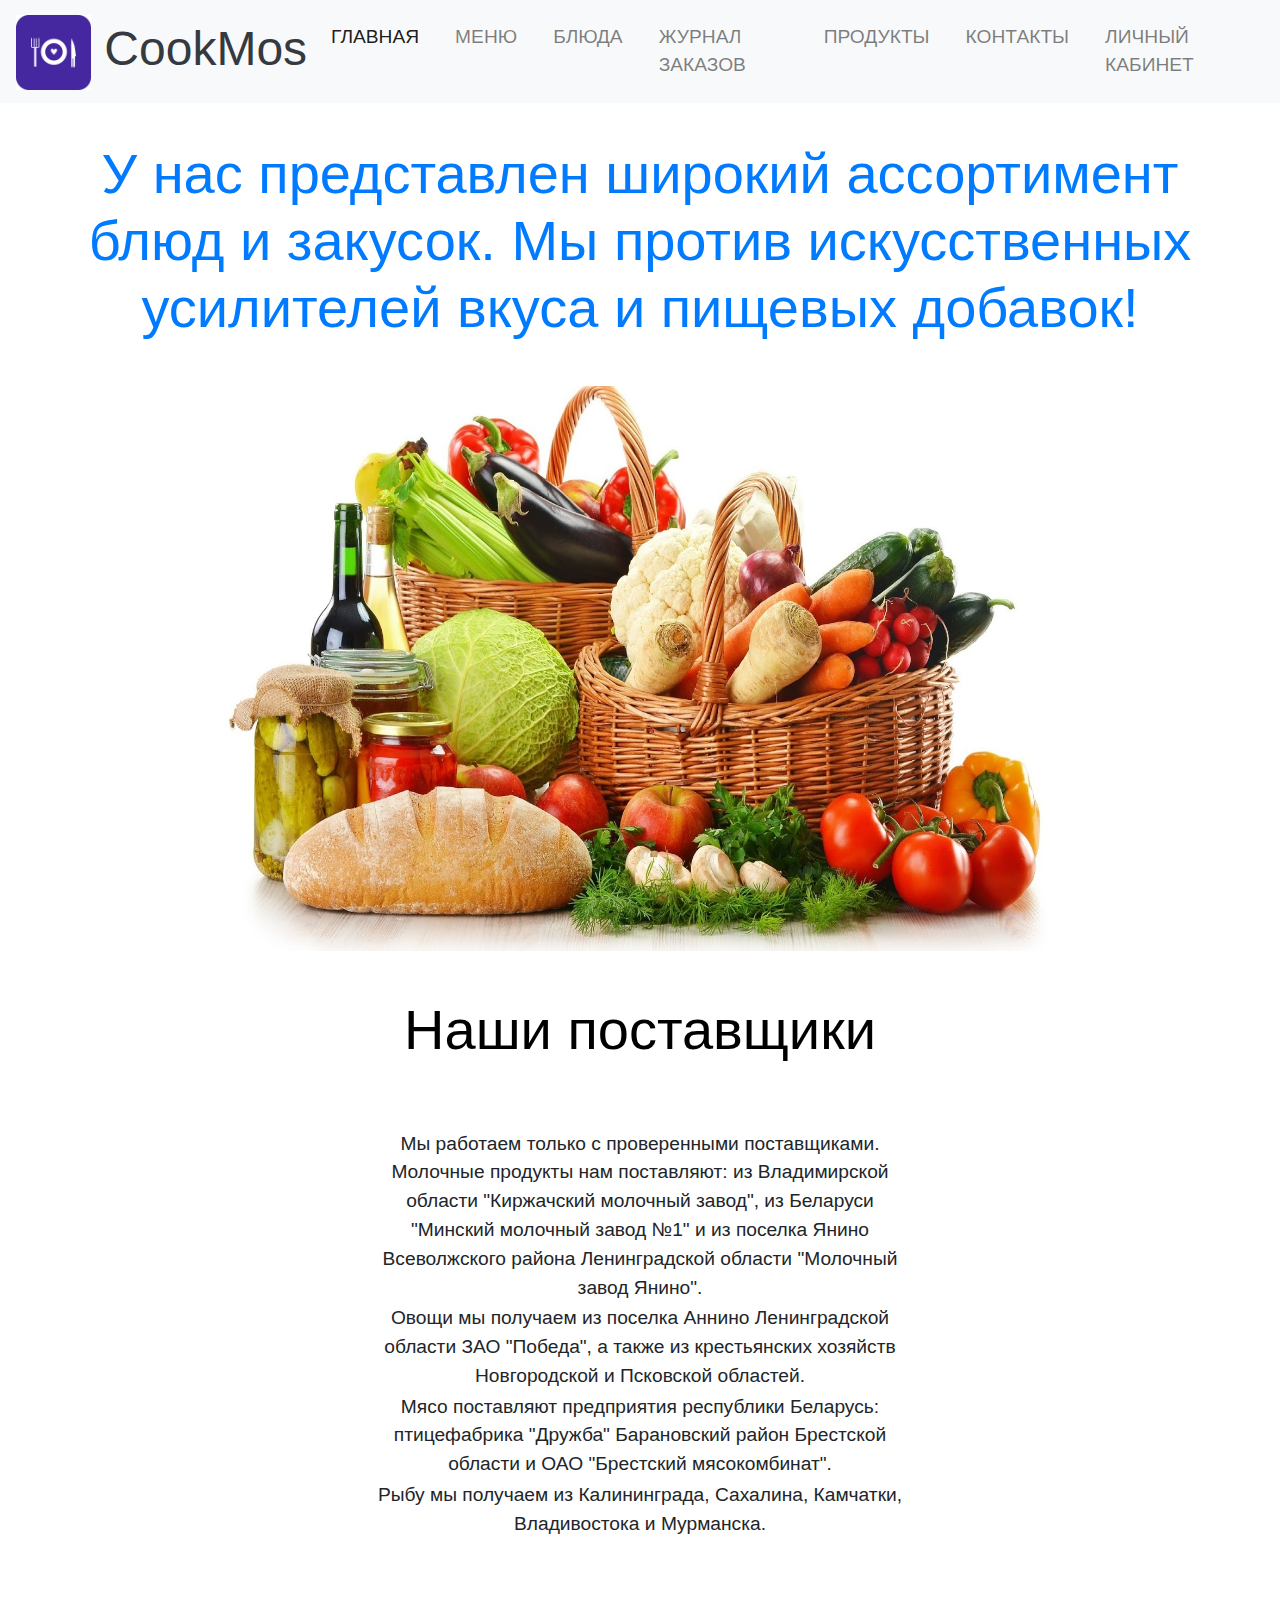
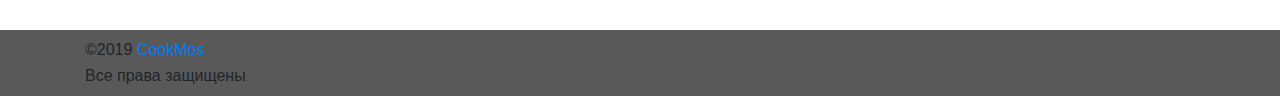
<file: cookmos.ru/products.html>
<!doctype html>
<html lang="ru">
  <head>
    <meta charset="utf-8">
    <meta name="viewport" content="width=device-width, initial-scale=1, shrink-to-fit=no">
    <link rel="stylesheet" href="https://stackpath.bootstrapcdn.com/bootstrap/4.3.1/css/bootstrap.min.css" integrity="sha384-ggOyR0iXCbMQv3Xipma34MD+dH/1fQ784/j6cY/iJTQUOhcWr7x9JvoRxT2MZw1T" crossorigin="anonymous">
    <link rel="stylesheet" href="style.css">
	<link href="responsive.css" type="text/css" rel="stylesheet" />
	<title>CookMos</title>
  </head>
  <body>
	<nav class="navbar fixed-top navbar-expand-lg navbar-light bg-light">
	  <a class="navbar-brand text-dark" href="index.php"><img src="img/logo.png" class="logo"> CookMos</a>
	  <button class="navbar-toggler" type="button" data-toggle="collapse" data-target="#navbarNav" aria-controls="navbarNav" aria-expanded="false" aria-label="Toggle navigation">
		<span class="navbar-toggler-icon"></span>
	  </button>
	  <div class="collapse navbar-collapse justify-content-end" id="navbarNav">
		<ul class="navbar-nav">
		  <li class="nav-item active">
			<a class="nav-link" href="index.php">Главная <span class="sr-only">(current)</span></a>
		  </li>
		  <li class="nav-item">
			<a class="nav-link" href="menu.html">Меню</a>
		  </li>
		  <li class="nav-item">
			<a class="nav-link" href="dishes.html">Блюда</a>
		  </li>
		  <li class="nav-item">
			<a class="nav-link" href="journal.html">Журнал заказов</a>
		  </li>
		  <li class="nav-item">
			<a class="nav-link" href="products.html">Продукты</a>
		  </li>
		  <li class="nav-item">
			<a class="nav-link" href="contacts.html">Контакты</a>
		  </li>
		  <li class="nav-item">
			<a class="nav-link" href="login.php">Личный кабинет</a>
		  </li>
		</ul>
	  </div>
   </nav>
   <section>
		<div class="content text-center">
			<div class="container">
				<h2 class="display-4 product-title text-primary">У нас представлен широкий ассортимент блюд и закусок. Мы против искусственных усилителей вкуса и пищевых добавок!</h2>
				<img src="img/products.jpg" alt="menu-pic" class="menu-pic">
				<h1 class="display-4 black product-title-2">Наши поставщики</h1>
				<div class="row justify-content-center">
					<div class="col-md-6 product-text">
						<p>Мы работаем только с проверенными поставщиками. Молочные продукты нам поставляют: из Владимирской области "Киржачский молочный завод", из Беларуси "Минский молочный завод №1" и из поселка Янино Всеволжского района Ленинградской области "Молочный завод Янино".</p>
						<p>Овощи мы получаем из поселка Аннино Ленинградской области ЗАО "Победа", а также из крестьянских хозяйств Новгородской и Псковской областей.</p>
						<p>Мясо поставляют предприятия республики Беларусь: птицефабрика "Дружба" Барановский район Брестской области и ОАО "Брестский мясокомбинат".</p>
						<p>Рыбу мы получаем из Калининграда, Сахалина, Камчатки, Владивостока и Мурманска.</p>
					</div>
					</div>
				</div>
			</div>
		</div>
	</section>
	<footer>
		<div class="container">
			<div class="row">
				<div class="col-sm-7">
					<p class="footer-content-1">&copy;2019 <a class="footer-link" href="index.html">CookMos</a></p>
					<p class="footer-content-2">Все права защищены</p>
				</div>
			</div>
		</div>
	</footer>
    <script src="https://code.jquery.com/jquery-3.3.1.slim.min.js" integrity="sha384-q8i/X+965DzO0rT7abK41JStQIAqVgRVzpbzo5smXKp4YfRvH+8abtTE1Pi6jizo" crossorigin="anonymous"></script>
    <script src="https://cdnjs.cloudflare.com/ajax/libs/popper.js/1.14.7/umd/popper.min.js" integrity="sha384-UO2eT0CpHqdSJQ6hJty5KVphtPhzWj9WO1clHTMGa3JDZwrnQq4sF86dIHNDz0W1" crossorigin="anonymous"></script>
    <script src="https://stackpath.bootstrapcdn.com/bootstrap/4.3.1/js/bootstrap.min.js" integrity="sha384-JjSmVgyd0p3pXB1rRibZUAYoIIy6OrQ6VrjIEaFf/nJGzIxFDsf4x0xIM+B07jRM" crossorigin="anonymous"></script>
  </body>
</html>
</file>
<file: cookmos.ru/style.css>
html, body {
	height: 100%;
	width: 100%;
	font-size: 100%;
	font-family: 'Roboto', sans-serif;
	cursor: default;
}
.content-link {
	color: #000;
}
.content-link:hover {
	color: #007bff;
	text-decoration: none;
}
.content-link:active {
	font-size: 2em;
}
.cont-img {
	width: 21.875em;
	height: 17.1875em;
}
.navbar .navbar-brand {
	font-size: 3rem;
}
.nav-item {
	padding-right: 20px;
	text-transform: uppercase;
}
.nav-link {
	font-size: 1.2rem;
}
.carousel-inner img {
	width: 1024px;
	height: 768px;
}
.carousel-caption {
	position: absolute;
	top: 57%;
	transform: translateY(-50%);
}
.carousel-caption h1{
	font-size: 500%;
	text-transform: uppercase;
	text-shadow: 3px 3px 5px #000;
}
.carousel-caption h3 {
	font-size: 200%;
	font-weight: 500;
	text-shadow: 8px 8px 15px #000;
	padding-bottom: 1rem;
}
.welcome {
	width: 75%;
	margin: 0 auto;
	padding-top: 2rem;
}
h1, .about-title, .navbar .navbar-brand, .logo-link:hover {
	color: #007bff;
}
#white {
	color: #fff;
}
#top-btn {
	padding: 0.7em 2em;
}

.col-sm-6 {
	font-size: 1.4rem;
}
.about {
	margin: 0 auto;
}
.about-text, .product-text {
	padding-top: 3vh;
	padding-bottom: 10vh;
	text-align: center;
	font-size: 1.25rem;
}

footer {
	background: #595959;
}
p {
	margin-bottom: 0.1em;
}
.footer-link:hover {
	text-decoration: none;
}
.menu, .dishes {
	margin-bottom: 2.5em;
}
.black {
	color: black;
	margin-bottom: 1.3em;
	margin-top: .8em;
}
.contact-p {
	font-size: 1.5em;
}
.product-text {
	font-size: 1.2em;
}
.grid__item {
	position: relative;
	width: 33%;
}
.grid__overlay {
	position: absolute;
	top: 0;
	right: 0;
	bottom: 0;
	left: 0;
	background: rgba(0, 0, 0, .5);
	transition: .5s;
}
.grid__overlay:hover {
	background: rgba(0, 0, 0, .7);
}
.grid__picture {
	max-width: 100%;
	min-height: 350px;
	max-height: 350px;
	display: block;
}
.grid__link {
	color: #fff;
	text-align: center;
	font-size: 3rem;
}
.grid__text{
	position: relative;
	top: 50%;
	transform: translateY(-50%);
}
.journal {
	margin-bottom: 2em;
}
.footer-content-1 {
	margin-top: 0.5em;
}
.footer-content-2 {
	margin-bottom: 0.5em;
}
.map {
	margin-bottom: 2em;
	margin-top: 2em;
}
.card-journal {
	margin-bottom: 2.5em;
}
.icon-64 {
	width: 4em;
	height: 4em;
}
.menu-content {
	margin-top: 1em;

}
.list-item:hover {
	background: #007bff;
	cursor: pointer;
}
.menu-name {
	margin-bottom: .8em;
}
.price {
	margin-bottom: 1em;
	margin-top: .8em;
}
.menu-pic, .dish-pic {
	height: 35.3125em;
	width: 54.375em;
}
.logo {
	height: 75px;
	width: 75px;
}
.menu-title, .dish-title, .journal-title, .contact-title, .product-title {
	margin-top: 2.5em;
	margin-bottom: .8em;
}
.popular-card {
	margin-bottom: 1.5em;
}
.popular-name {
	margin-top: .6em;
	margin-bottom: .5em;
}
.product-title-2 {
	margin-bottom: .7em;
}
.time-pic{
	width: 500px;
	height: 900px;
}
</file>
<file: cookmos.ru/responsive.css>
@media screen and (max-width: 1180px) {
	.nav-link {
		font-size: 97%;
	}
}
@media screen and (max-width: 1060px) {
	.nav-link {
		font-size: 80%;
	}
}
@media screen and (max-width: 992px) {
	html {
		font-size: 90%;
	}
	.menu-pic, .dishes-pic {
		width: 95%;
	}
	.card-journal {
		margin: 1em auto;
		width: 85%;
	}
}
@media screen and (max-width: 896px) {
	html {
		font-size: 75%;
	}
	.grid__item {
		width: 100%;
	}
	.card-journal {
		width: 70%;
	}
	.menu-pic, .dishes-pic, .map {
		width: 95%;
	}
	.col-sm-4 {
		flex: none;
		max-width: 100%;
	}
}
@media screen and (max-width: 600px) {
	html {
		font-size: 70%;
	}
	.grid__item {
		width: 100%;
	}
	.card-journal {
		width: 70%;
		margin: 1em auto;
	}
	.map {
		width: 80%;
	}
}
</file>
